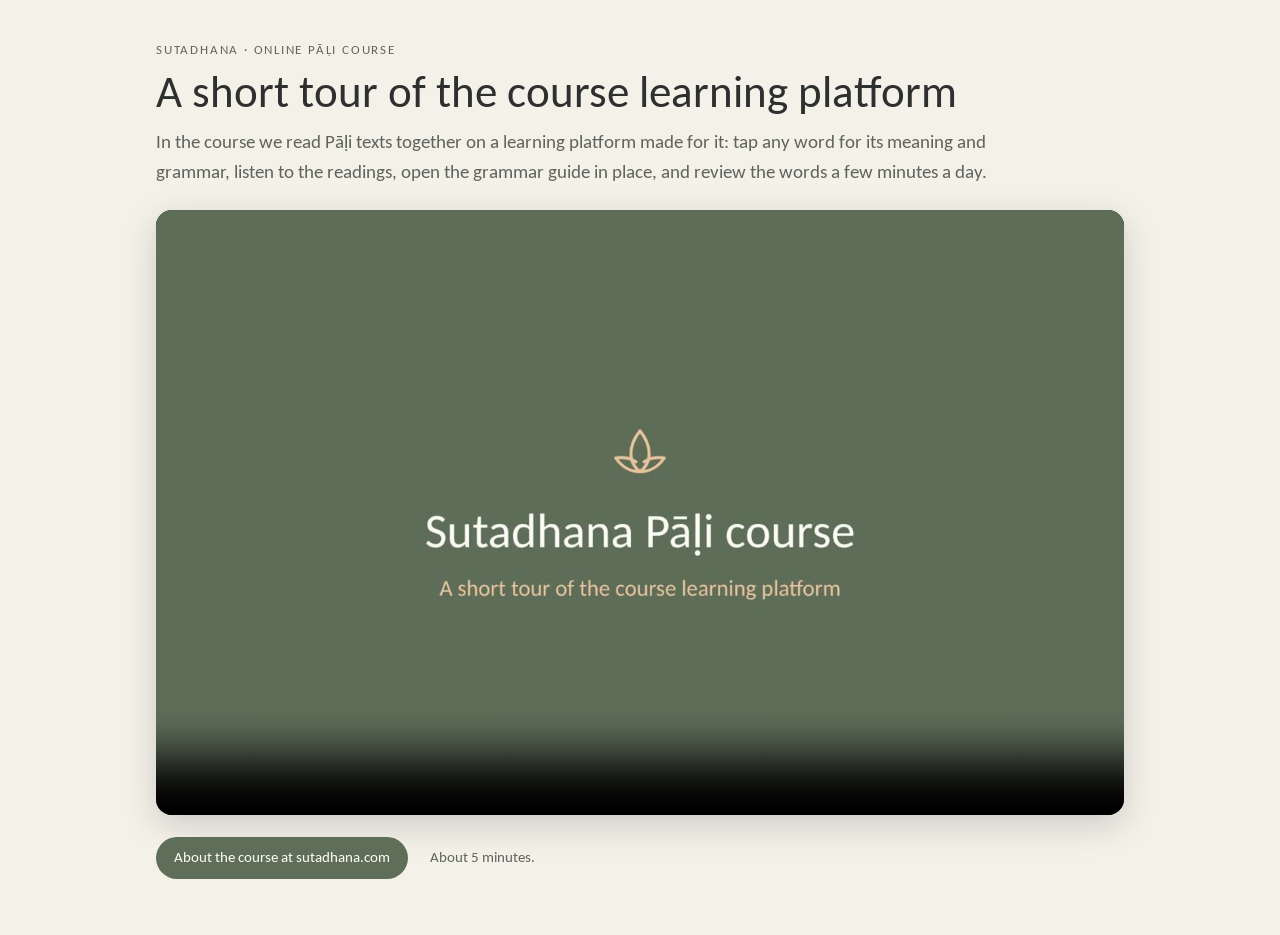
<file: tour.html>
<!doctype html>
<html lang="en">
<head>
<meta charset="utf-8">
<meta name="viewport" content="width=device-width, initial-scale=1">
<title>Sutadhana Pāḷi Course · Learning platform tour</title>
<link rel="canonical" href="https://learn.sutadhana.com/tour.html">
<meta name="description" content="A short tour of the course learning platform of Sutadhana's online Pāḷi course: the reader, word panel, grammar guide and word review.">
<meta property="og:title" content="Sutadhana Pāḷi Course · Learning platform tour">
<meta property="og:description" content="A short tour of the course learning platform of the online Pāḷi course.">
<meta property="og:image" content="https://learn.sutadhana.com/assets/tour-poster.jpg?v=4">
<meta property="og:type" content="video.other">
<meta property="og:video" content="https://learn.sutadhana.com/assets/tour.mp4">
<link rel="icon" href="assets/icon.svg?v=2" type="image/svg+xml">
<link rel="apple-touch-icon" href="assets/apple-touch-icon.png?v=2">
<meta name="theme-color" content="#5E6E58">
<link rel="preconnect" href="https://fonts.googleapis.com">
<link rel="preconnect" href="https://fonts.gstatic.com" crossorigin>
<link rel="stylesheet" href="https://fonts.googleapis.com/css2?family=Carlito:wght@400;700&display=swap">
<style>
:root{--bg:#F4F1E9;--surface:#FDFCF7;--ink:#2D302E;--muted:#5F655C;--line:#D8D3C4;--accent:#5E6E58;--copper:#9A5F2A}
@media (prefers-color-scheme:dark){:root:not([data-theme="light"]){--bg:#1B1D1B;--surface:#242724;--ink:#ECEAE3;--muted:#AEB2A8;--line:#3A3E39;--accent:#A9BBA2;--copper:#D8A274}}
:root[data-theme="dark"]{--bg:#1B1D1B;--surface:#242724;--ink:#ECEAE3;--muted:#AEB2A8;--line:#3A3E39;--accent:#A9BBA2;--copper:#D8A274}
*{box-sizing:border-box}
body{margin:0;background:var(--bg);color:var(--ink);font:400 19px/1.55 "Calibri Light",Carlito,Calibri,sans-serif}
main{max-width:1000px;margin:0 auto;padding:40px 16px 56px}
.eyebrow{font-size:.8rem;letter-spacing:.14em;text-transform:uppercase;color:var(--muted)}
h1{font-weight:400;font-size:clamp(2rem,5vw,2.8rem);line-height:1.15;margin:6px 0 10px}
p.sub{color:var(--muted);margin:0 0 24px;max-width:46em}
video{display:block;width:100%;aspect-ratio:16/10;background:#000;border-radius:16px;box-shadow:0 10px 34px rgba(0,0,0,.16)}
.foot{margin-top:22px;display:flex;flex-wrap:wrap;gap:10px 22px;align-items:center;color:var(--muted);font-size:.95rem}
a{color:var(--accent)}
.btn{display:inline-flex;align-items:center;gap:8px;background:var(--accent);color:#FDFCF7;text-decoration:none;border-radius:999px;padding:9px 18px}
@media (prefers-color-scheme:dark){:root:not([data-theme="light"]) .btn{color:#1B1D1B}}
</style>
</head>
<body>
<main>
  <div class="eyebrow">Sutadhana · Online Pāḷi course</div>
  <h1>A short tour of the course learning platform</h1>
  <p class="sub">In the course we read Pāḷi texts together on a learning platform made for it: tap any word for its meaning and grammar, listen to the readings, open the grammar guide in place, and review the words a few minutes a day.</p>
  <video controls playsinline preload="metadata" poster="assets/tour-poster.jpg?v=4" src="assets/tour.mp4?v=7"></video>
  <div class="foot">
    <a class="btn" href="https://www.sutadhana.com">About the course at sutadhana.com</a>
    <span>About 5 minutes.</span>
  </div>
</main>
<!-- Cloudflare Web Analytics --><script defer src='https://static.cloudflareinsights.com/beacon.min.js' data-cf-beacon='{"token": "7939d62c11054991a16b593aaef44869"}'></script><!-- End Cloudflare Web Analytics -->
</body>
</html>
</file>
